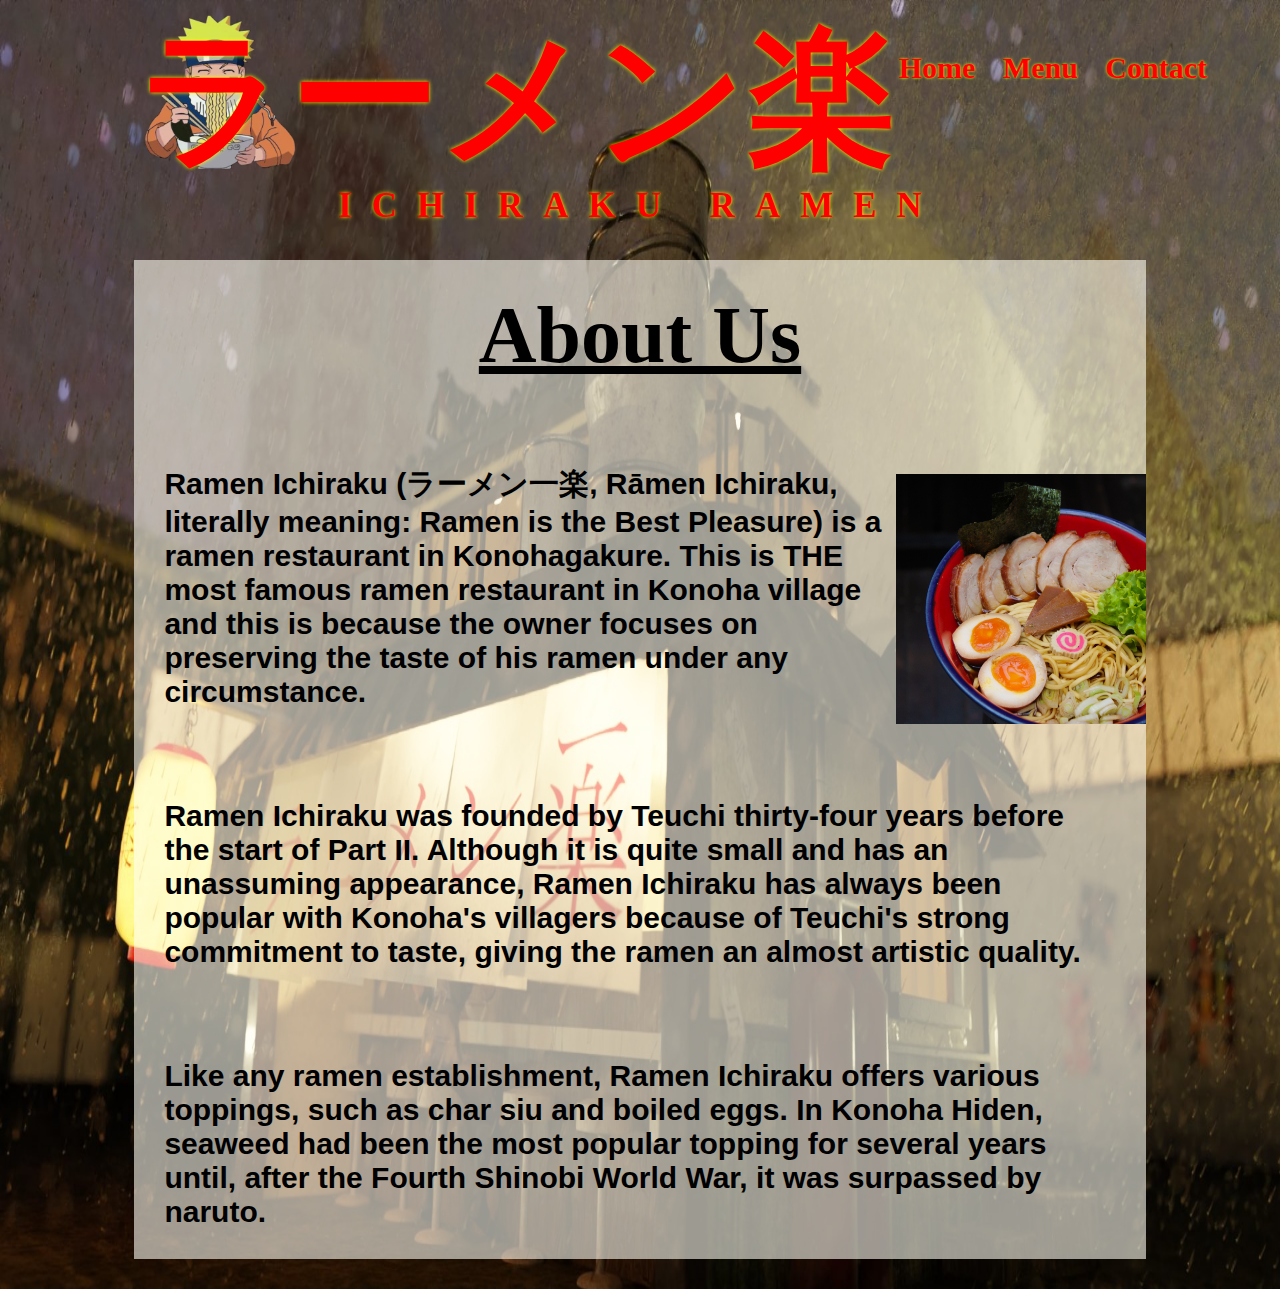
<file: about.html>
<html>
<head>
<meta charset="utf-8" />
<title>Home</title>
<link rel ="stylesheet" href="ichiraku.css">
</head>
<body>
<nav class="topnav"> <a href="about.html"> Home </a> <a href="index.html"> Menu </a> <a href="contact.html"> Contact </a> </nav>
<div class="wrapper">
<header><strong>ラーメン楽</strong><br>
<span>ICHIRAKU RAMEN<span></header></div>
<br>
<div class="wrapper2">
<h1><u>About Us</u></h1>
<img src="ramen.jpg" alt="ramen" height="250px" width="250px" style="float:right; padding-top:40px">
<p>Ramen Ichiraku (ラーメン一楽, Rāmen Ichiraku, literally meaning: Ramen is the Best Pleasure) is a ramen restaurant in Konohagakure. This is THE most famous ramen restaurant in Konoha village and
this is because the owner focuses on preserving the taste of his ramen under any circumstance.
</p>
<p>
Ramen Ichiraku was founded by Teuchi thirty-four years before the start of Part II. Although it is quite small and has an unassuming appearance, Ramen Ichiraku has always been popular with Konoha's villagers because of Teuchi's strong commitment to taste, giving the ramen an almost artistic quality.
</p><p>
Like any ramen establishment, Ramen Ichiraku offers various toppings, such as char siu and boiled eggs. In Konoha Hiden, seaweed had been the most popular topping for several years until, after the Fourth Shinobi World War, it was surpassed by naruto.
</p>
</div>
</div>
</body>
</html>
</file>
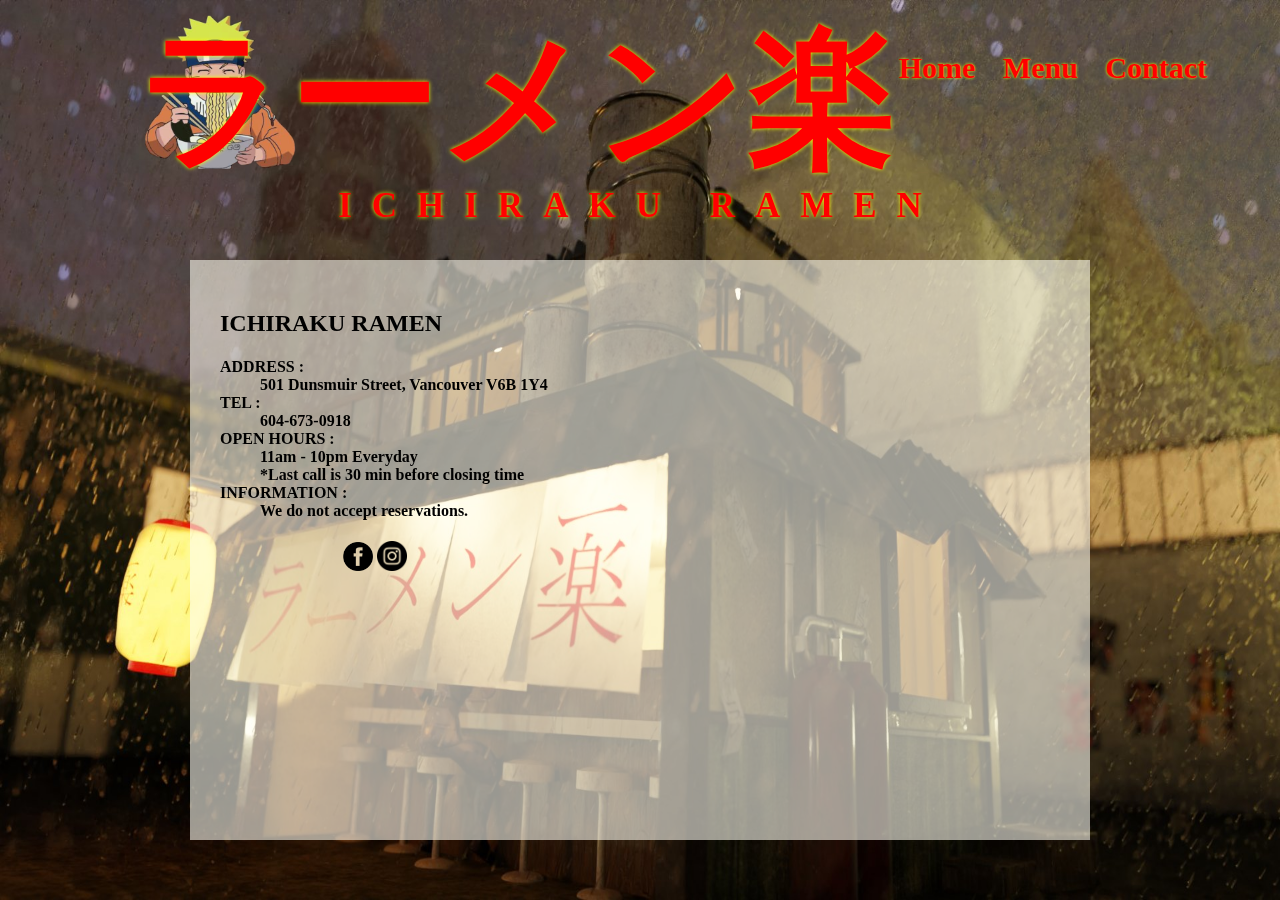
<file: contact.html>
<html>
<head>
<meta charset="utf-8" />
<title>Contact</title>
<link rel ="stylesheet" href="ichiraku.css">
</head>
<body>
<nav class="topnav"> <a href="about.html"> Home </a> <a href="index.html"> Menu </a> <a href="contact.html"> Contact </a> </nav>
<div class="wrapper">
<header><strong>ラーメン楽</strong> <br>
<span>ICHIRAKU RAMEN<span></header>
<br>
<br>
<br>
<br>
</div>
<div class="wrapper4">
<div class = "address">
			<h2>ICHIRAKU RAMEN</h2>
			<h4>
			<dl>
				<dt>ADDRESS :                                     <iframe src="https://www.google.com/maps/embed?pb=!1m18!1m12!1m3!1d2602.676853535185!2d-123.11896786561773!3d49.28252011260097!2m3!1f0!2f0!3f0!3m2!1i1024!2i768!4f13.1!3m3!1m2!1s0x548671792a6ece57%3A0x47deccb562afeecf!2sRamen%20Gojiro!5e0!3m2!1sen!2sca!4v1653928294130!5m2!1sen!2sca" width="500" height="450" style="border:0; float:right;padding-right:30px;" allowfullscreen="" loading="lazy" referrerpolicy="no-referrer-when-downgrade"></iframe>
</dt>
				<dd>501 Dunsmuir Street, Vancouver V6B 1Y4</dd>
				<dt>TEL :</dt>
				<dd>604-673-0918</dd>
				<dt>OPEN HOURS :</dt>
        <dd>
          11am - 10pm Everyday<br>
          *Last call is 30 min before closing time
        </dd>
				<dt>INFORMATION :</dt>
				<dd>We do not accept reservations.</dd>
			</dl>
			</h4>
			</div>
<center>	
<a href="https://www.facebook.com/RAMENGOJIRO/"><img src="icons/fb.png" width="30px"></a>
<a href="https://www.instagram.com/ramengojiro/"><img src="icons/insta.png" width="30px"></a>
</center>
</div>
</body>
</html>
</file>
<file: ichiraku.css>
body {
  background-image: url('bg.jpg');
  background-repeat: no-repeat;
  background-size:100% 100%;

  }
header{
    color: red;
	height:180px;
	background-image:url(logo.png);
	background-repeat: no-repeat;
	background-size: contain;	
	line-height:180px;
	text-align:center;
	font-size: 150px;
	text-shadow: 0 0 4px yellow;
	}


span{
font-size:35;
font-family: Comic Sans MS, Comic Sans;
font-weight:bold;
letter-spacing: 20px;
line-height:35px;
}
.topnav{text-align:center;
	font-weight:bold;
	padding-right:10px;
	font-size:30px;
	text-decoration:none;
	float:right;
	padding-right:1.5em;
	padding-top:1.5em;
	text-shadow: 0 0 3px yellow;
	}
.wrapper{
	width:80%;                             
	margin-right:auto;
	margin-left:auto;
	max-width:1280px;
	min-width:900px;

}
.wrapper2{
	width:80%;                             
	margin-right:auto;
	margin-left:auto;
	max-width:1280px;
	min-width:900px;
	background-color:#FFFDF199;
}
nav a{text-decoration:none;
	padding-right:20px;}
nav{text-align:center;
	height:30px;
	line-height:30px;}
	a:link{
	color:red;
	}
	a:visited{
	color:red;
	}
	a:hover{
	color:yellow;
	}
	a:focus{
	color:blue}
	a:active{
	color:black}

p{
	font-family:Helvetica;
	font-size:30px;
	padding:1em;
	font-weight:bold;
	}
h1{
text-align:center;
font-size:80px;
padding-top:30px;}
.wrapper3{
	width:60%;                             
	margin-right:auto;
	margin-left:auto;
	max-width:1280px;
	min-width:900px;
	background-color:#FFFDF170;
	
}
.column {
  padding-bottom:30px;
  float: left;
  width: 50%;
}

.row{

  display: table;
  clear: both;
}
.wrapper4{
	width:40%;                             
	margin-right:auto;
	margin-left:auto;
	max-width:1280px;
	min-width:900px;
	height:580px;
	background-color:#FFFDF199;
}
.address{
	padding-left:30px;
	padding-top:30px;
}
</file>
